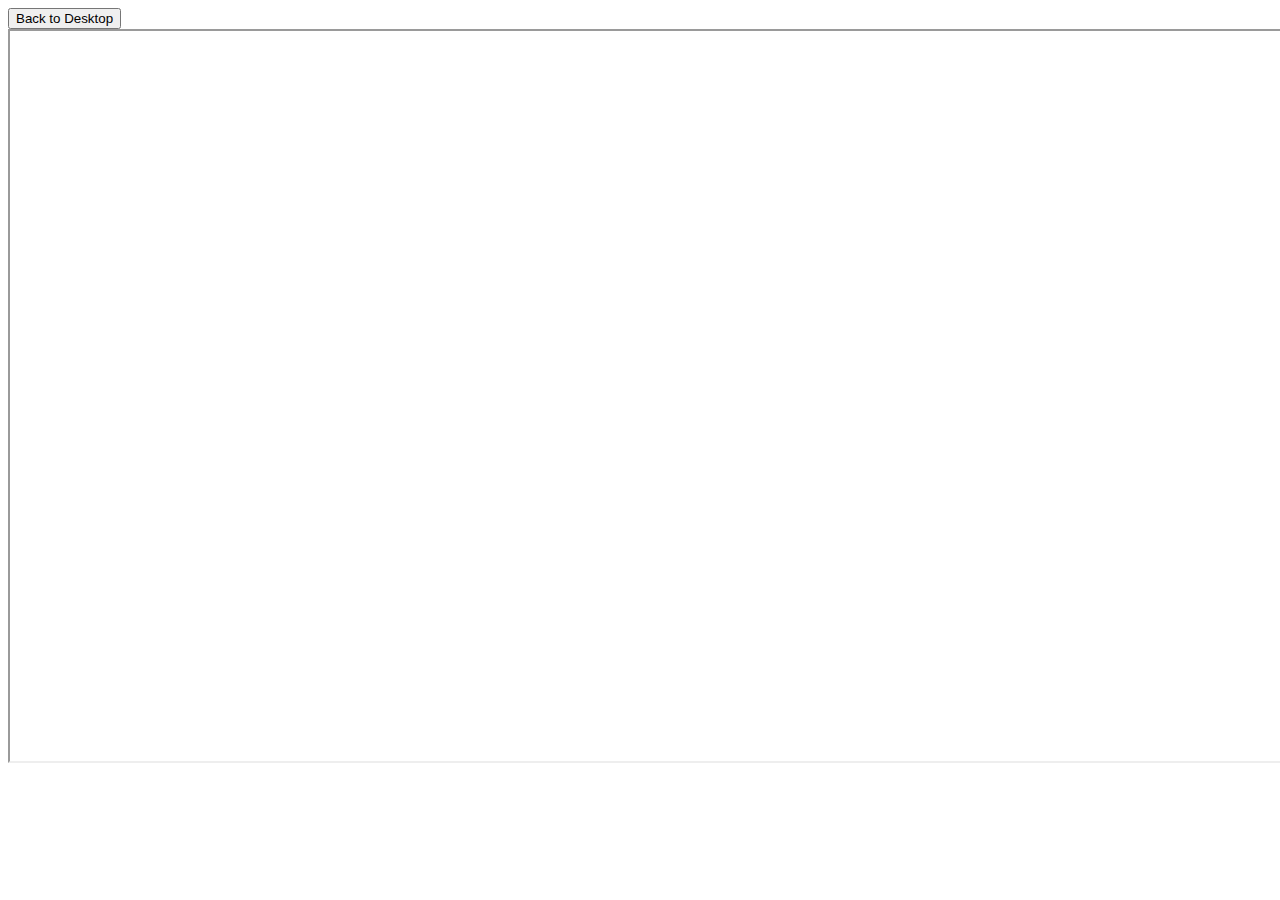
<file: esearch.html>
<a href = 'home.html'><button>Back to Desktop</button></a>
     <link rel="icon" type="image/x-icon" href="logo.png">
<title>Scuffed Os: Browsing The Web</title>

<body>
  <center>
    <iframe src="https://bing.com/" width="1525" height="730">
  </center>
</body>
</file>
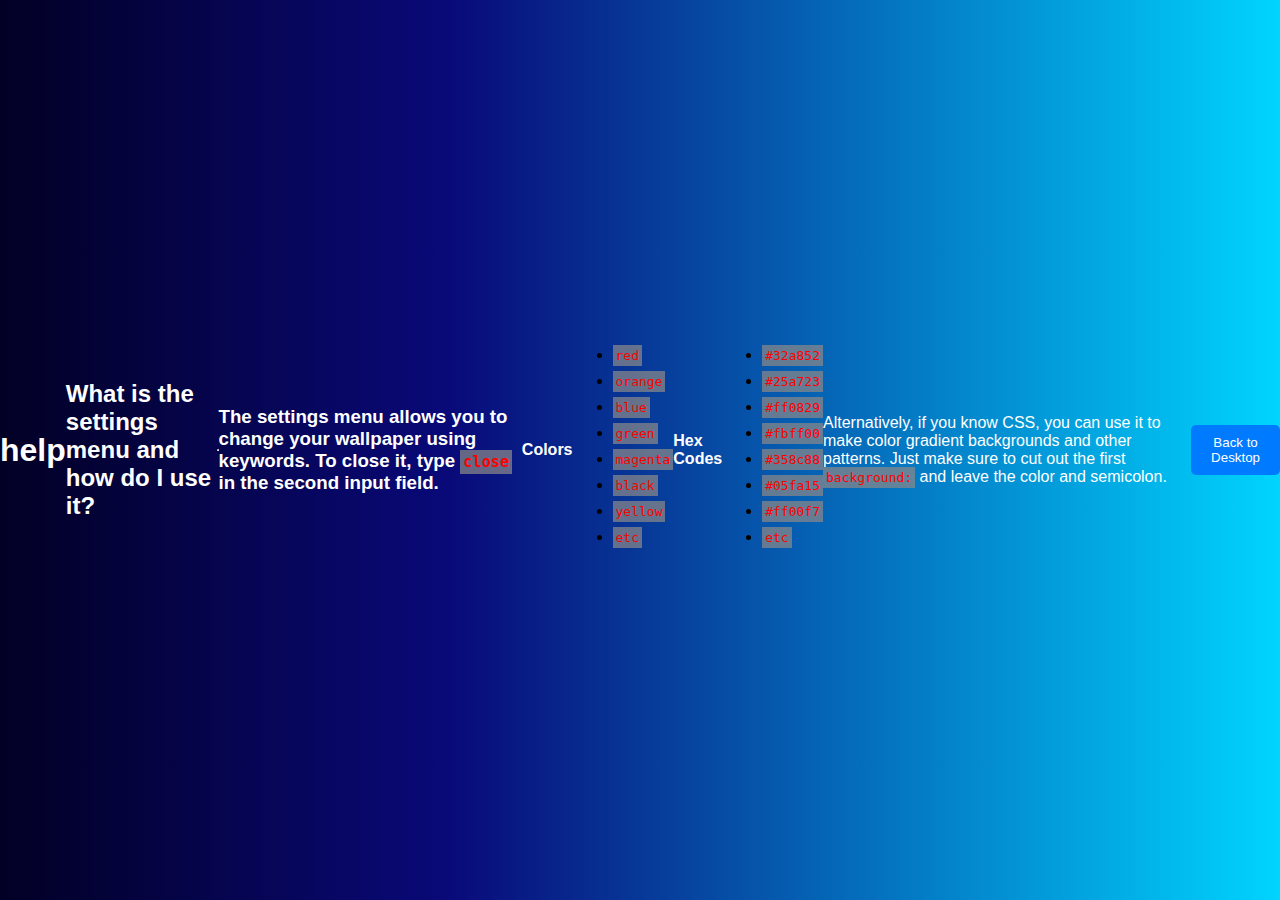
<file: help.html>
<!DOCTYPE html>
<html>
  <head>
    <meta charset="utf-8">
    <meta name="viewport" content="width=device-width">
     <link rel="icon" type="image/x-icon" href="logo.png">
<title>Scuffed Os: Looking For Help</title>
    <link href="style.css" rel="stylesheet" type="text/css" />
  </head>
  <body>
    <h1>help</h1>
    <h2>What is the settings menu and how do I use it?</h2>
    <hr>
    <h3>The settings menu allows you to change your wallpaper using keywords. To close it, type <code>close</code> in the second input field.</h3>
    <h4>Colors</h4>
    <ul>
      <li><code>red</code></li>
      <li><code>orange</code></li>
      <li><code>blue</code></li>
      <li><code>green</code></li>
      <li><code>magenta</code></li>
      <li><code>black</code></li>
      <li><code>yellow</code></li>
      <li><code>etc</code></li>
    </ul>
    <h4>Hex Codes</h4>
    <ul>
      <li><code>#32a852</code></li>
      <li><code>#25a723</code></li>
      <li><code>#ff0829</code></li>
      <li><code>#fbff00</code></li>
      <li><code>#358c88</code></li>
      <li><code>#05fa15</code></li>
      <li><code>#ff00f7</code></li>
      <li><code>etc</code></li>
    </ul>
    <p>Alternatively, if you know CSS, you can use it to make color gradient backgrounds and other patterns. Just make sure to cut out the first <code>background:</code> and leave the color and semicolon.</p>
    <p>
    <a href = "home.html"><button>Back to Desktop</button></a>
    <script src="script.js"></script>
  </body>
</html>
</file>
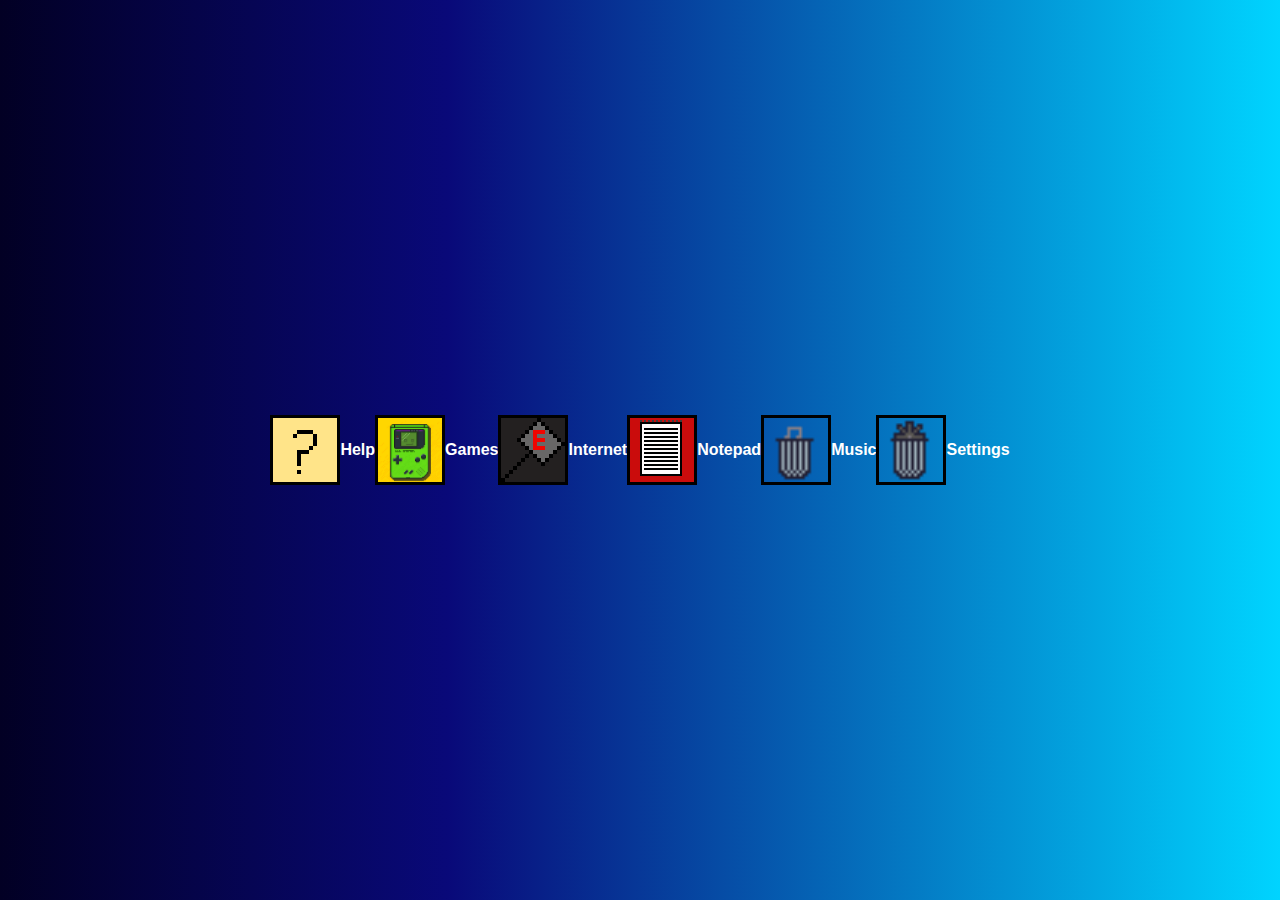
<file: home.html>
<!DOCTYPE html>
<html>
  <head>
    <meta charset="utf-8">
    <meta name="viewport" content="width=device-width">
     <link rel="icon" type="image/x-icon" href="logo.png">
    <title>Scuffed Os: Custom Virtual Desktop</title>
    <link href="style.css" rel="stylesheet" type="text/css">  
   

    <div id = 'settings'>

    </div>
  </head>
  <body>
    
    <img class = "appicon" width = "64" height = "64" src = "help.png" onclick = "help()" target = "_blank"/>
    <br>
    <p><b>Help</b></p>
    
      <img class = "appicon" width = "64" height = "64" src = "unnamed.png" onclick = "games()" target = "_blank"/>
    <p><b>Games</b></p>
    
   <img class = "appicon" width = "64" height = "64" src = "esearch.png" onclick = "esearch()" target = "_blank"/>
    <p><b>Internet</b></p>
    
    <img class = "appicon" width = "64" height = "64" src = "notepad.png" onclick = "note()" target = "_blank"/>
    <p><b>Notepad</b></p>
    
      <img class = "appicon" width = "64" height = "64" src = "music.png" onclick = "music()" target = "_blank"/>
    <p><b>Music</b></p>
    
    <img class = "appicon" width = "64" height = "64" src = "settings.png" onclick = "settings()"/>
    <p><b>Settings</b></p>
    
    <div id = "changesettings">
    </div>
    <script src="script.js"></script>
  </body>
</html>
</file>
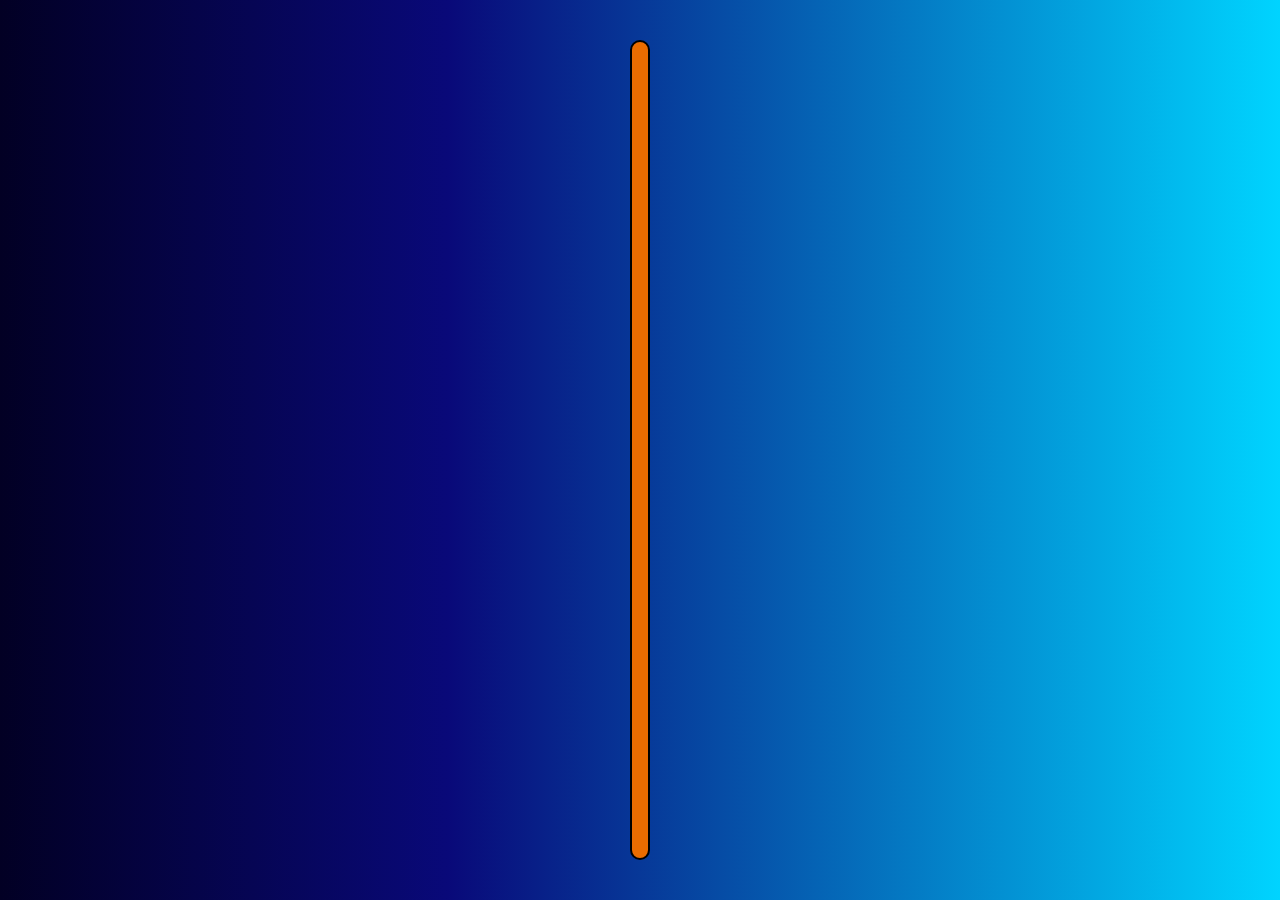
<file: mario.html>
<!DOCTYPE html>
<html>
  <head>
    <title>Super Mario 64</title>
    <style>
      html{
        background-color: blue
      }
      p{
        font-weight = bold;
        border-radius: 15px;
        border-style: solid;
        color:black;
        border: solid;
        padding: 20px;
        background-color: red;
      }
      p a{
        border-right-color: black;
        color:black;
        text-decoration: none;
        font-weight:100;
        font-family: sans-serif;
        border-right:2px solid;
        padding: 8px;
        font-size: 20px
      }
      p a.selected{
        color: gray;
        border-right-color: black;
      }
      header {
        background-color: #3bff00;
        padding: 1%;
        border: 2px solid;
        border-radius: 10px;
      }
      body nav{
        border: 2px solid;
        background-color: #ea6c00;
        padding: 8px;
        border-radius: 10px;
      }
    </style>
    <meta charset="utf-8">
    <meta name="viewport" content="width=device-width, initial-scale=1">
    <title>Made with Thimble</title>
    <link rel="stylesheet" href="style.css">
  </head>
  <body>
    <nav>
        <center>
		<div id ="emu" style="height: 800px; min-height: 356px; width: 100%;"></div>
		<script>
			var NepPlayer = "#emu";
			var NepEmu = "n64";
			var NepLang = "en";
			var gameUrl = "n64roms/Super Mario 64 (USA).n64";
			var NjsScript=document.createElement('script');
			NjsScript.src="//mem.neptunjs.com/njs/njsLoader.js";
			document.body.appendChild(NjsScript)
		</script>
	 
		<script src="https://mem.neptunjs.com/njs/njsLoader.js" type="text/javascript"> //NeptunJS lib
	</center>
    </nav>
  </body>
</html>
</file>
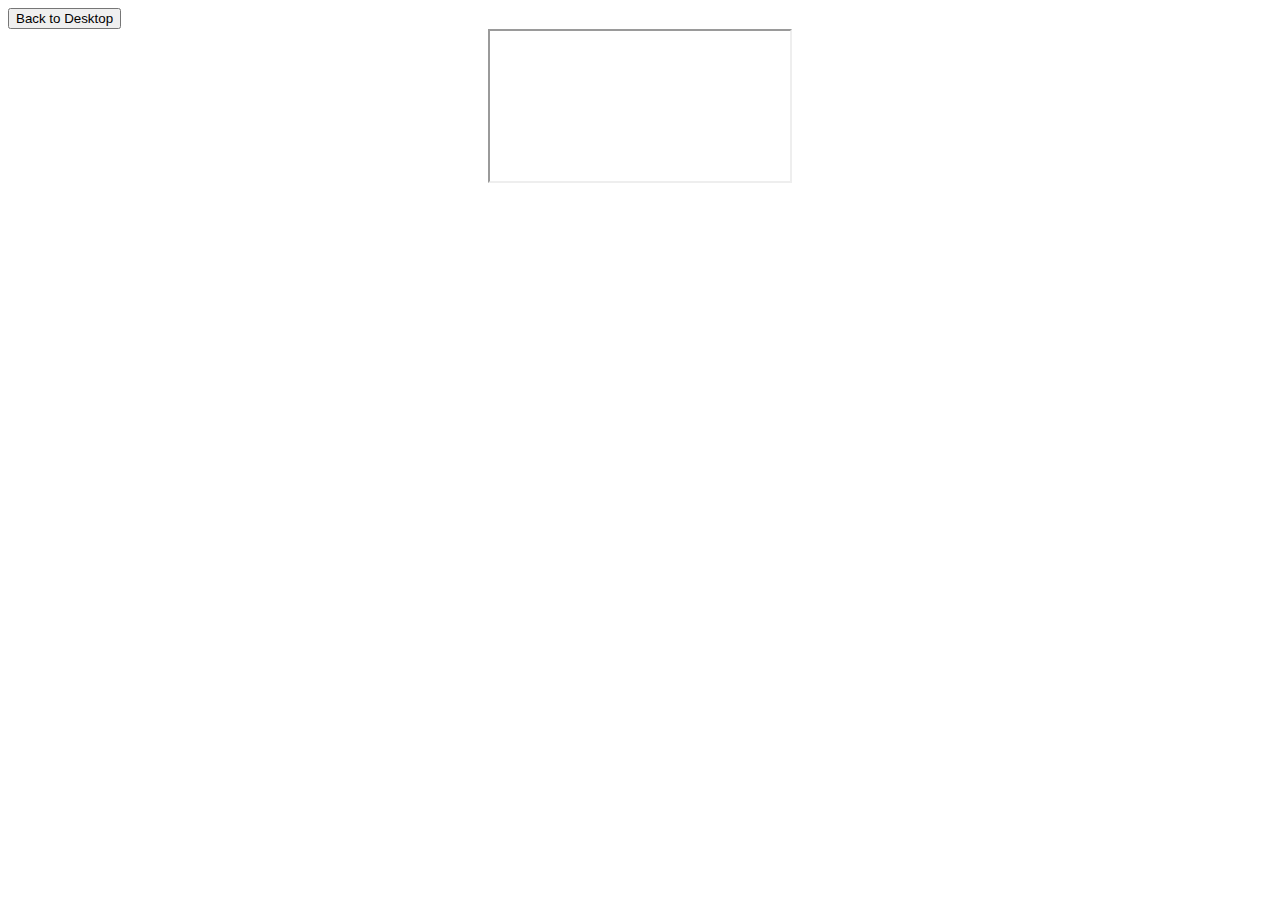
<file: music.html>
<a href = 'home.html'><button>Back to Desktop</button></a>
     <link rel="icon" type="image/x-icon" href="logo.png">
<title>Scuffed Os: Listening To Music</title>

<body>
  <center>
    <iframe src = "https://open.spotify.com/"></iframe>
  </center>
</body>
</file>
<file: style.css>
body {
    font-family: Arial, sans-serif;
    margin: 0;
    padding: 0;
    display: flex;
    justify-content: center;
    align-items: center;
    height: 100vh;
    background-color: rgb(2,0,36); background: linear-gradient(90deg, rgba(2,0,36,1) 0%, rgba(9,9,121,1) 35%, rgba(0,212,255,1) 100%);
}

.login-container {
    background-color: rgb(2,0,36); background: linear-gradient(90deg, rgba(2,0,36,1) 0%, rgba(9,9,121,1) 35%, rgba(0,212,255,1) 100%);
    padding: 20px;
    border-radius: 5px;
    box-shadow: 0 2px 5px rgba(0, 0, 0, 0.1);
}


input[type="password"] {
    width: 100%;
    padding: 10px;
    margin-bottom: 10px;
    border: 1px solid #ccc;
    border-radius: 5px;
}

button {
    background-color: #007bff;
    color: #fff;
    padding: 10px 20px;
    border: none;
    border-radius: 5px;
    cursor: pointer;
}



.appicon {
  size: 16px, 16px;
  border: 3px solid black;
}

code {
  background: rgba(138, 137, 137, 0.727);
  padding: 3px;
  color: rgb(255, 0, 0);
}
li {
  margin-bottom: 8px;
}
.hidden {
  color: rgb(108, 108, 208);
}

textarea {
  color: white;
  background: black;
  border: 3px solid black;
  border-radius: 5px;
  height: 70%;
}


body {
  background-color rgb(2,0,36); background: linear-gradient(90deg, rgba(2,0,36,1) 0%, rgba(9,9,121,1) 35%, rgba(0,212,255,1) 100%);
 
}
p{
  color: white;
}
h1{
  color: white;
}
  h2{
  color: white;
}

h3{
  color: white;
}

h4{
  color: white;
}
</file>
